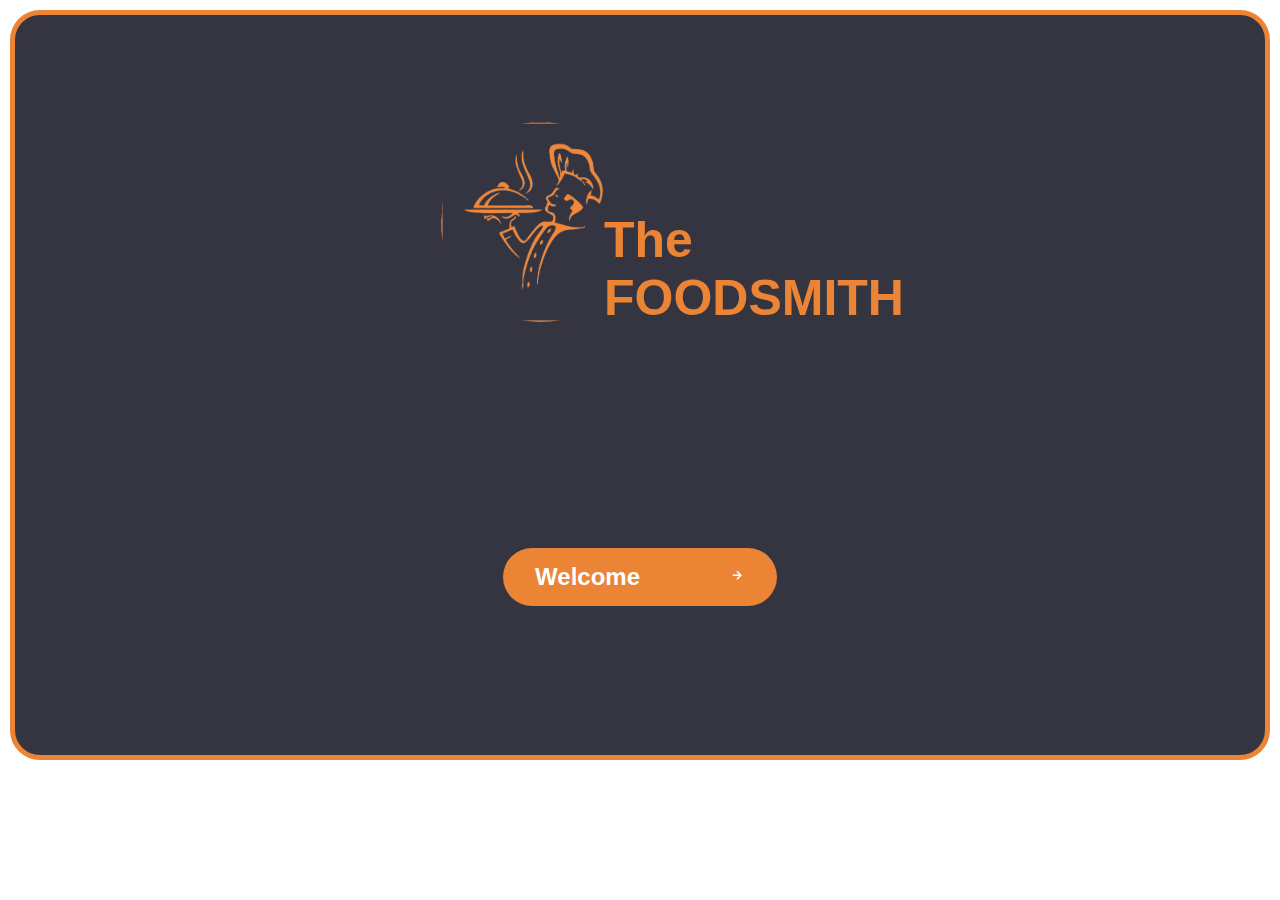
<file: index.html>
<!DOCTYPE html>
<html lang="en">
  <head>
    <meta charset="UTF-8" />
    <meta http-equiv="X-UA-Compatible" content="IE=edge" />
    <meta name="viewport" content="width=device-width, initial-scale=1.0" />
    <link rel="stylesheet" href="style.css" />
    <link href="https://fonts.cdnfonts.com/css/harabara" rel="stylesheet" />
    <link href="https://fonts.cdnfonts.com/css/lemon" rel="stylesheet" />
    <link href="https://fonts.cdnfonts.com/css/vonique-64" rel="stylesheet" />
    <link
      href="https://unpkg.com/boxicons@2.1.4/css/boxicons.min.css"
      rel="stylesheet"
    />
    <title>FoodSmith</title>
  </head>
  <body>
    <main class="border">
      <div class="admin1">
        <div class="grid">
          <img src="images/homeicon.png" alt="homeicon" class="home-icon" />
          <h1>
            The <br />
            FOODSMITH
          </h1>
        </div>
      </div>
      <div class="admin2">
        <div class="ads">
          <button class="btn">
            <a href="login.html"> <h2>Welcome</h2></a>
            <a href="login.html"> <i class="bx bx-right-arrow-alt"></i> </a>
          </button>
        </div>
      </div>
    </main>
  </body>
</html>
</file>
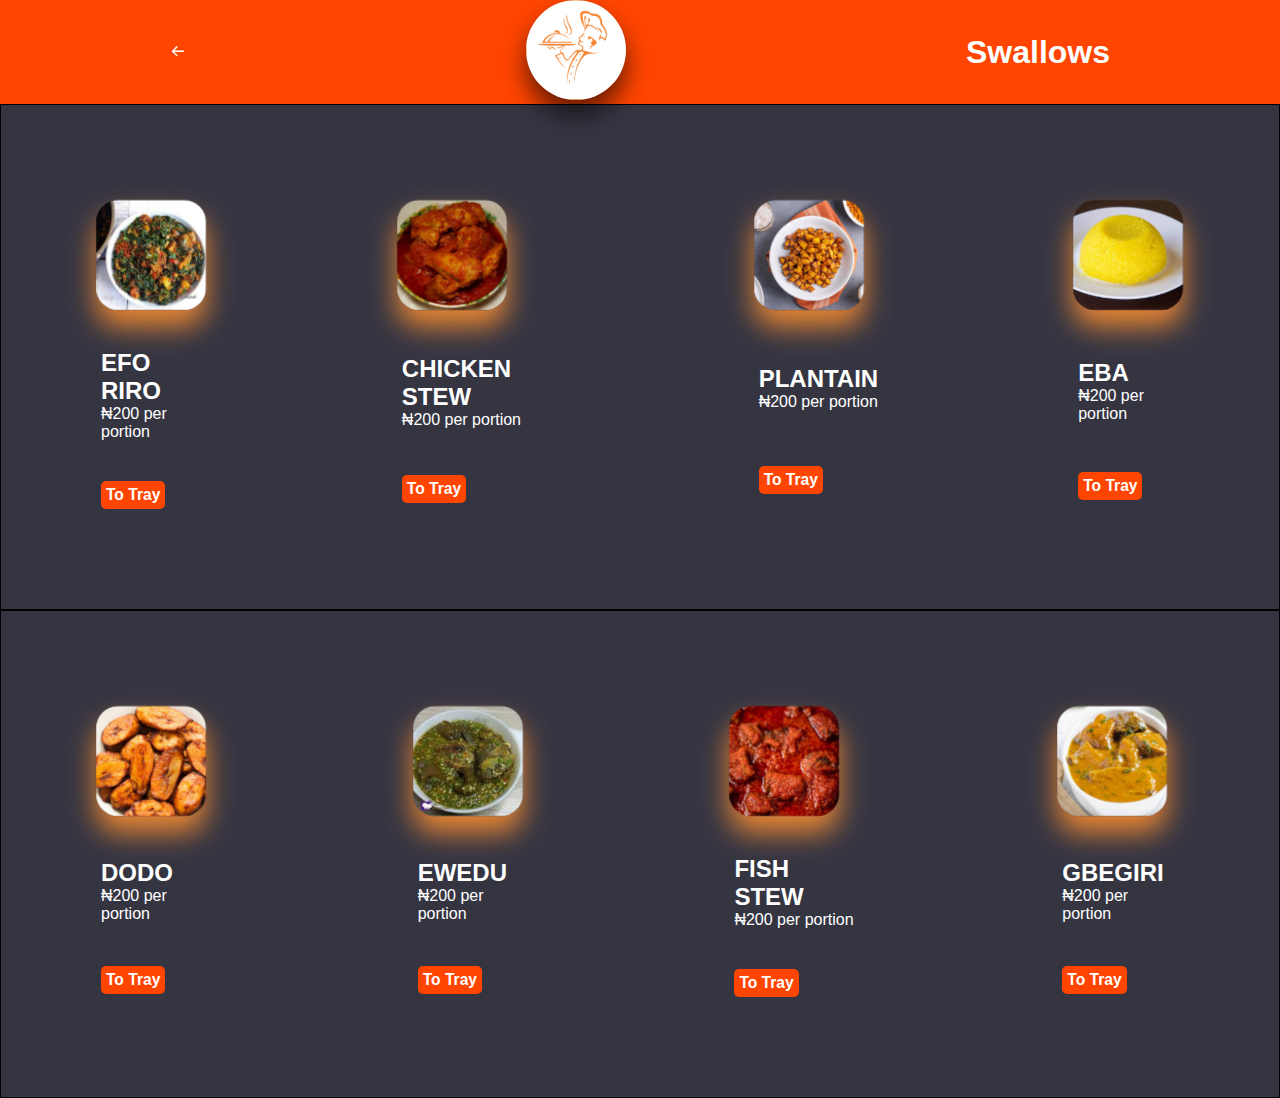
<file: main.html>
<!DOCTYPE html>
<html lang="en">
<head>
    <meta charset="UTF-8">
    <meta http-equiv="X-UA-Compatible" content="IE=edge">
    <meta name="viewport" content="width=device-width, initial-scale=1.0">
    <title>Home Page</title>
    <link rel="stylesheet" href="main.css">
    <link
      href="https://unpkg.com/boxicons@2.1.4/css/boxicons.min.css"
      rel="stylesheet"
    />
</head>
<body>
    <header>
        <nav class="naver">
            <div>
               <b><i class='bx bx-arrow-back'></i></b>
            </div>
            <div>
                <img src="images/homeicon.png" alt="" class="round">
            </div>
             <div>
                <h1>Swallows</h1>
             </div>
        </nav>      
    </header>
    <section>
        <nav class="cart">
            <div>
                <img src="images/WhatsApp Image 2023-05-25 at 21.14.37.jpeg" alt="" class="eba">
            </div>
            <div>
                <h2>EFO RIRO</h2>
                <p>₦200 per portion</p>
            </div>
            <div>
                <button>
                    <h3>To Tray</h3>
                </button>
            </div>
        </nav>
        <nav class="cart">
            <div>
                <img src="images/WhatsApp Image 2023-05-25 at 21.14.31.jpeg" alt="" class="eba">
            </div>
            <div>
                <h2>CHICKEN STEW</h2>
                <p>₦200 per portion</p>
            </div>
            <div>
                <button>
                  <h3>To Tray</h3>  
                </button>
            </div>
        </nav>
        <nav class="cart">
            <div>
                <img src="images/WhatsApp Image 2023-05-25 at 21.14.35.jpeg" alt="" class="eba">
            </div>
            <div>
                <h2>PLANTAIN</h2>
                <p>₦200 per portion</p>
            </div>
            <div>
                <button>
                    <h3>To Tray</h3>
                </button>
            </div>
        </nav>
        <nav class="cart">
            <div>
                <img src="images/WhatsApp Image 2023-05-25 at 21.14.39.jpeg" alt="" class="eba">
            </div>
            <div>
                <h2>EBA</h2>
                <p>₦200 per portion</p>
            </div>
            <div>
                <button>
                    <h3>To Tray</h3>
                </button>
            </div>
        </nav>  
    </section>
    <section>
        <nav class="cart">
            <div>
                <img src="images/WhatsApp Image 2023-05-25 at 21.15.11 (1).jpeg" alt="" class="eba">
            </div>
            <div>
                <h2>DODO</h2>
                <p>₦200 per portion</p>
            </div>
            <div>
                <button>
                    <h3>To Tray</h3>
                </button>
            </div>
        </nav>
        <nav class="cart">
            <div>
                <img src="images/WhatsApp Image 2023-05-25 at 21.14.50.jpeg" alt="" class="eba">
            </div>
            <div>
                <h2>EWEDU</h2>
                <p>₦200 per portion</p>
            </div>
            <div>
                <button>
                    <h3>To Tray</h3>
                </button>
            </div>
        </nav>
        <nav class="cart">
            <div>
                <img src="images/WhatsApp Image 2023-05-25 at 21.14.51.jpeg" alt="" class="eba">
            </div>
            <div>
                <h2>FISH STEW</h2>
                <p>₦200 per portion</p>
            </div>
            <div>
                <button>
                    <h3>To Tray</h3>
                </button>
            </div>
        </nav>
        <nav class="cart">
            <div>
                <img src="images/WhatsApp Image 2023-05-25 at 21.15.11.jpeg" alt="" class="eba">
            </div>
            <div>
                <h2>GBEGIRI</h2>
                <p>₦200 per portion</p>
            </div>
            <div>
                <button>
                    <h3>To Tray</h3>
                </button>
            </div>
        </nav>
    </section>
</body>
</html>
</file>
<file: style.css>
* {
    margin: 0;
    padding: 0;
    box-sizing: border-box;
}

h1 {
   /* font-family: 'Vonique 64', sans-serif; */
    font-family: 'Vonique64', sans-serif;
    font-size: 50px;
    color: rgb(235,132,52);
    vertical-align: middle;
    align-items: center;
    
}

main {
    background: rgb(53, 53, 66); 
   /* background: white; */
    color: rgb(121, 121, 133);
    z-index: 100;
}

.border {
    border: 5px solid rgb(235, 132, 52);
    border-radius: 30px;
    padding: 10px;
    margin: 10px;
    
}

.grid {
    display: grid;
    grid-template-columns: 10.5em 15em;
    padding: 10px;
    margin: 10px;
    justify-content: center;
    align-items: end;
}

.home-icon {
    width: 200px;
    height: 200px;
    margin: 5px;
    border-radius: 10000em;
   /* box-shadow: 0 15px 25px rgba(0, 0, 0, .6); */
}

.admin1 {
    padding: 5% 10px;
    margin: 10px;
}

.admin2 { 
    padding: 9% 10px;
    margin: 10px;
}

.ads {
    display: grid;
    grid-template-columns: 1fr;
    padding: 10px;  
    margin: 5px;
    justify-items: center;
}

.btn {
    background-color: rgb(235, 132, 52);
    border: none;
    border-radius: 30px;
    list-style: none;
    color: white;
    padding: 15px 32px;
    text-align: center;
    font-size: 16px;
    margin: 4px 2px;
    cursor: pointer;
    border-radius: 30px;
    align-items: center;
    display: grid;
    grid-template-columns: 1fr 1fr;
    justify-items: end;
}
a {
    text-decoration: none;
    color: white;
}

.bx-right-arrow-alt:before {
    content: "\e9d0";
}
.bx-right-arrow-alt:hover{
    color: rgb(53, 132, 52);
}
</file>
<file: main.css>
* {
    margin: 0;
    padding: 0;
    box-sizing: border-box;
    color: white;
    font-family: 'Vonique64', sans-serif;
}
.naver {
    background-color:orangered;
    display: flex;
   justify-content: space-around;
   align-items: center;


}

.round {
    padding: 0;
    width: 100px;
    height: 50%;
    border-radius: 70%;
    box-shadow: 0 15px 25px rgba(0, 0, 0, 0.6);
    object-fit: cover;
    background-color: white;
}

section{
    display: flex;
    border: 1px solid black;
    justify-content: space-around;
    background: rgb(53, 53, 66); 
}

.cart {
    margin: 100px;
    display: grid;
    grid-gap: 40px;
}

.eba {
    width: 100px;
    height: 100px;
    border-radius: 20%;
    object-fit: cover;
    box-shadow: 0 0 24px 0;
    transform: translate(-50%, -55%);
    background: transparent;
    backdrop-filter: blur(3px);
    box-sizing: border-box;
    box-shadow: 0 15px 25px rgb(235, 135, 52);
    position: relative;
    transform: scale(1.1);
   
}

   

button {
    background-color: orangered;
    border-radius: 5px;
    border: none;
    padding: 5px;
}

button :hover {
    color: black;
}
</file>
